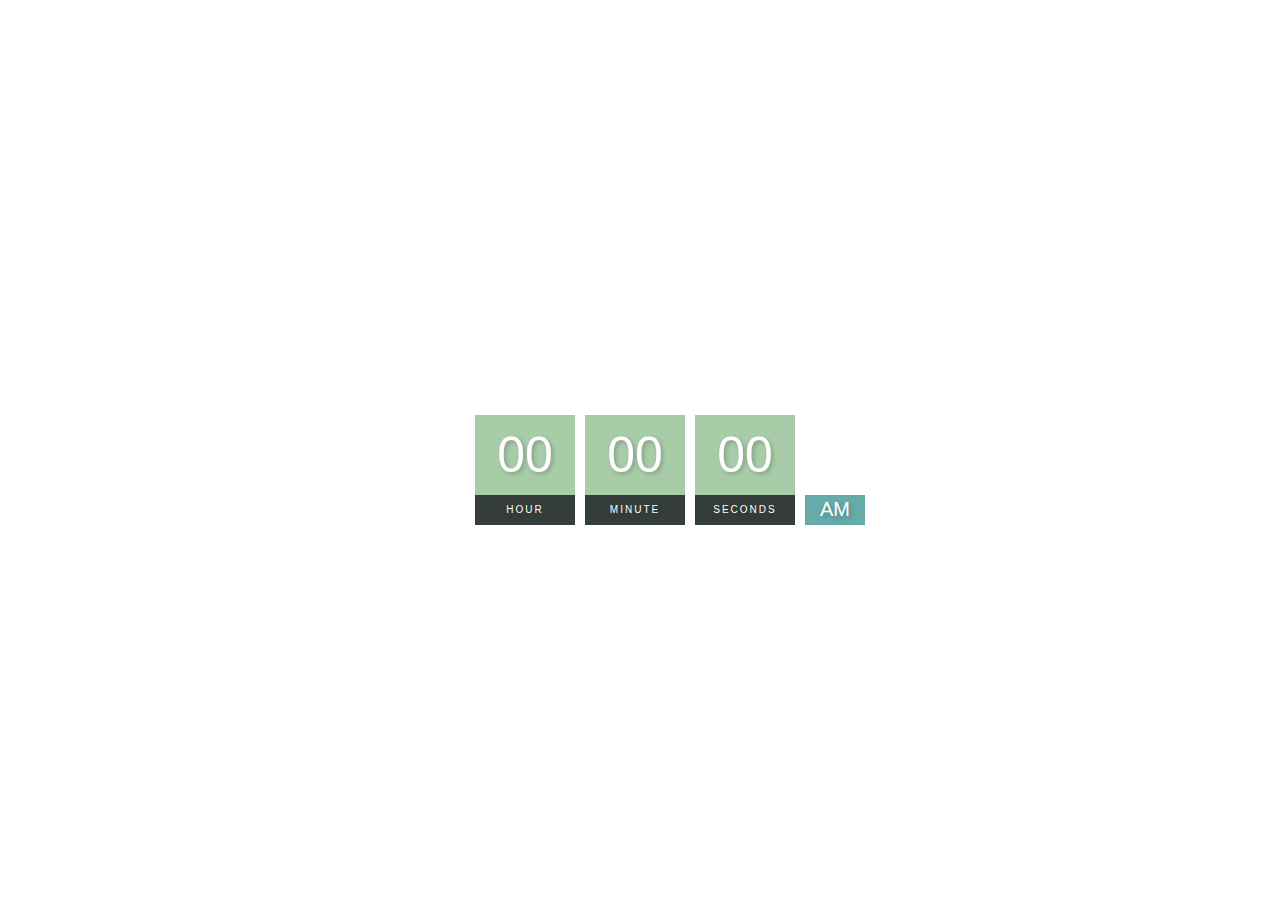
<file: index.html>
<!DOCTYPE html>
<html lang="en">
<head>
    <meta charset="UTF-8">
    <meta http-equiv="X-UA-Compatible" content="IE=edge">
    <meta name="viewport" content="width=device-width, initial-scale=1.0">
    <title>Document</title>
    <link rel="stylesheet" href="style.css">
</head>
<body>
    <h2>Digital clock</h2>
    <div class="clock">        
        <div>
            <span id="hours">00</span>
            <span class="text">hour</span>
        </div>
        <div>
            <span id="minutes">00</span>
            <span class="text">minute</span>
        </div>        
        <div>
            <span id="seconds">00</span>
            <span class="text">seconds</span>
        </div>
        <div>
            <span id="ampm">AM</span>
        </div>
    </div>
    <script src="index.js"></script>
</body>
</html>
</file>
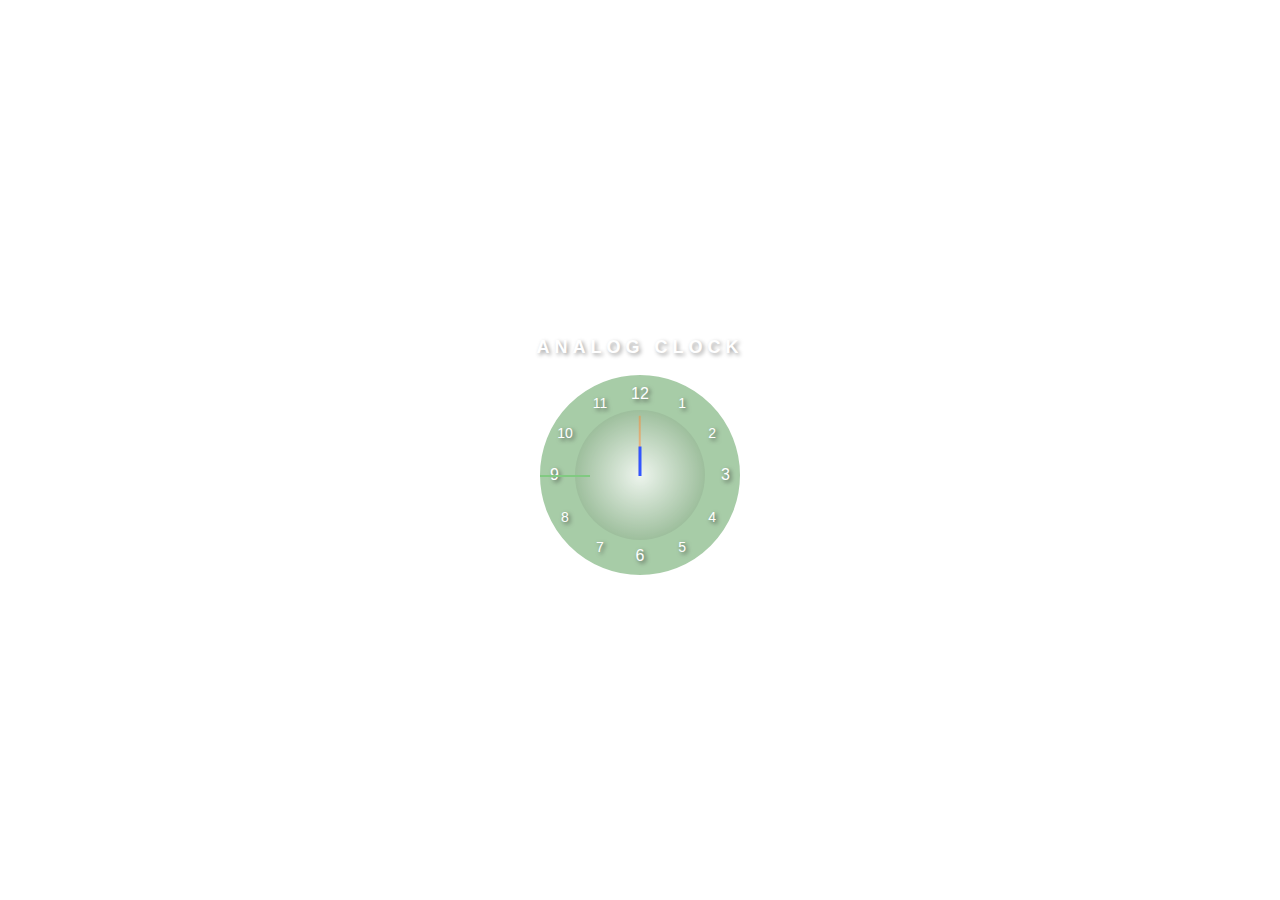
<file: analog.html>
<!DOCTYPE html>
<html lang="en">
<head>
    <meta charset="UTF-8">
    <meta http-equiv="X-UA-Compatible" content="IE=edge">
    <meta name="viewport" content="width=device-width, initial-scale=1.0">
    <title>Analog clock</title>
    <link rel="stylesheet" href="analog.css">
</head>
<body>
    <h2>Analog clock</h2>
    <div class="analog">
        <div class="analog-clock">
            <span class="twelve">12</span>
            <span class="three">3</span>
            <span class="six">6</span>
            <span class="nine">9</span>
            <span class="one">1</span>
            <span class="two">2</span>
            <span class="four">4</span>
            <span class="five">5</span>
            <span class="seven">7</span>
            <span class="eight">8</span>
            <span class="ten">10</span>
            <span class="eleven">11</span>
            <div class="test"></div>
            <div id="secs"></div>
            <div id="min"></div>
            <div id="Hours"></div>
            
            
        </div>
        
    </div>

    <script src="index.js"></script>
</body>
</html>
</file>
<file: style.css>
body{
    margin:0px;
    display: flex;
    flex-direction: column;
    align-items: center;
    height:100vh;
    justify-content:center;
    font-family: sans-serif;
    background: url("https://images.unsplash.com/photo-1451187580459-43490279c0fa?ixlib=rb-1.2.1&ixid=MnwxMjA3fDB8MHxwaG90by1wYWdlfHx8fGVufDB8fHx8&auto=format&fit=crop&w=872&q=80");
    background-size: cover;
    overflow: hidden;
}
h2{
    letter-spacing: 5px;
    font-size:14px;
    text-transform: uppercase;
    color:white;
}
.clock{
    display: flex;
}
.clock div{
    margin: 5px;
    position: relative;
}
.clock span{
    display: flex;
    justify-content: center;
    font-size:50px;
    text-shadow: 2px 2px 4px rgba(0,0,0,0.3);
    align-items: center;
    background-color: #3838;
    opacity:.8;
    color:white;
    width:100px;
    height:80px;
} 
.clock .text{
    height:30px;
    font-size: 10px;
    text-transform: uppercase;
    letter-spacing: 2px;
    background-color: rgb(2, 13, 9);
    opacity: .8;
}
.clock #ampm{
    position:absolute;
    bottom: 0;
    height:30px;
    width: 60px;
    font-size: 20px;
    background-color: rgb(64, 150, 150);
}
</file>
<file: analog.css>
body{
    margin:0;
    display: flex;
    flex-direction: column;
    align-items: center;
    height:100vh;
    justify-content: center;
    font-family: sans-serif;
    background: url("https://images.unsplash.com/photo-1475656106224-d72c2ab53e8d?ixlib=rb-1.2.1&ixid=MnwxMjA3fDB8MHxwaG90by1wYWdlfHx8fGVufDB8fHx8&auto=format&fit=crop&w=870&q=80");
    background-size: cover;
}
h2{
    color:white;
    letter-spacing: 5px;
    text-transform: uppercase;
    font-size: 18px;
    text-shadow: 2px 2px 4px rgba(0,0,0,0.4);
}
.analog-clock{
    background-color: #3838;
    height:200px;
    width:200px;
    border-radius: 50%;
    position:relative;
    opacity:.8;
    border:3px solid white;
}
.twelve{
    color:white;
    position:absolute;
    top:10px;
    left:50%;
    transform: translateX(-50%);
    text-shadow: 2px 2px 4px rgb(0,0,0,0.8);
}
.three{
    color:white;
    position:absolute;
    top:50%;
    right:10px;
    transform: translatey(-50%);
    text-shadow: 2px 2px 4px rgb(0,0,0,0.8);
}
.nine{
    color:white;
    position:absolute;
    top:50%;
    left:10px;
    transform: translatey(-50%);
    text-shadow: 2px 2px 4px rgb(0,0,0,0.8);
}
.six{
    color:white;
    position:absolute;
    bottom:10px;
    left:50%;
    transform: translateX(-50%);
    text-shadow: 2px 2px 4px rgb(0,0,0,0.8);
}
#min{
    width:100px; 
    height:2px;
    background: rgb(98,190,98);
    background: linear-gradient(90deg, rgba(98,190,98,1) 0%, rgba(98,190,98,1) 50%, rgba(0,0,0,0.8748541652989321) 50%, rgba(0,0,0,0) 50%, rgba(0,0,0,0) 100%);
    position: absolute;
    top:50%;
    transform: translatey(-50%);
    left:25%;
    transform:translateX(-50%);
}
#Hours{
    width:60px; 
    height:3px;
    background: rgb(0,44,255);
    background: linear-gradient(90deg, rgba(0,44,255,1) 0%, rgba(0,44,255,1) 50%, rgba(0,0,0,0.8748541652989321) 50%, rgba(0,0,0,0) 50%, rgba(0,0,0,0) 100%);    
    position: absolute;
    top:50%;
    transform: translatey(-50%);
    right:35%;
    transform:translateX(-50%);
    transform: rotate(90deg);
}
#secs{
    opacity: .5;
    width:120px; 
    height:1.5px;
    background: rgb(255,106,0);
    background: linear-gradient(90deg, rgba(255,106,0,1) 0%, rgba(255,106,0,1) 50%, rgba(0,0,0,0.8748541652989321) 50%, rgba(0,0,0,0) 50%, rgba(0,0,0,0) 100%);
    position: absolute;
    top:50%;
    transform: translatey(-50%);
    right:20%;
    transform:translateX(-50%);
    transform: rotate(90deg);
}
.test {
    width:130px;
    height:130px;
    background: rgb(255,255,255);
    background: radial-gradient(circle, rgba(255,255,255,0.8048261540944502) 0%, rgba(75,133,73,0.7516048655790442) 100%);
    position:absolute;
    border-radius: 50%;
    top:35px;
    left:35px;
    transform: translate(-50%);
    transform: rotate(0deg);
}
.one{
    color:white;
    position:absolute;
    font-size: 14px;
    top:20px;
    right:25%;
    transform: translateX(-50%);
    text-shadow: 2px 2px 4px rgb(0,0,0,0.8);
}
.two{
    color:white;
    position:absolute;
    font-size: 14px;
    top:25%;
    right:20px;
    transform: translateX(-50%);
    text-shadow: 2px 2px 4px rgb(0,0,0,0.8);  
}
.four{
    color:white;
    position:absolute;
    font-size: 14px;
    bottom:25%;
    right:20px;
    transform: translateX(-50%);
    text-shadow: 2px 2px 4px rgb(0,0,0,0.8);  
}
.five{
    color:white;
    position:absolute;
    font-size: 14px;
    bottom:20px;
    right:25%;
    transform: translateX(-50%);
    text-shadow: 2px 2px 4px rgb(0,0,0,0.8);  
}
.seven{
    color:white;
    position:absolute;
    font-size: 14px;
    bottom:20px;
    left:30%;
    transform: translateX(-50%);
    text-shadow: 2px 2px 4px rgb(0,0,0,0.8);  
}
.eight{
    color:white;
    position:absolute;
    font-size: 14px;
    bottom:25%;
    left:25px;
    transform: translateX(-50%);
    text-shadow: 2px 2px 4px rgb(0,0,0,0.8);  
}
.ten{
    color:white;
    position:absolute;
    font-size: 14px;
    top:25%;
    left:25px;
    transform: translateX(-50%);
    text-shadow: 2px 2px 4px rgb(0,0,0,0.8);  
}
.eleven{
    color:white;
    position:absolute;
    font-size: 14px;
    top:20px;
    left:30%;
    transform: translateX(-50%);
    text-shadow: 2px 2px 4px rgb(0,0,0,0.8);  
}
.test2{
    width:200px;
    height:2px;
    background-color: black;
    position: absolute;
    top:50%;
    transform: translateY(-50%);
    transform: rotate(120deg);
}
.test3{
    width:200px;
    height:2px;
    background-color: black;
    position: absolute;
    right:25%;
    top:100px;
    transform: rotate(90deg);
}
.test4{
    width:200px;
    height:2px;
    background-color: black;
    position: absolute;
    bottom:85%;
    transform: translateY(-50%);
    transform: rotate(0deg);
}
</file>
